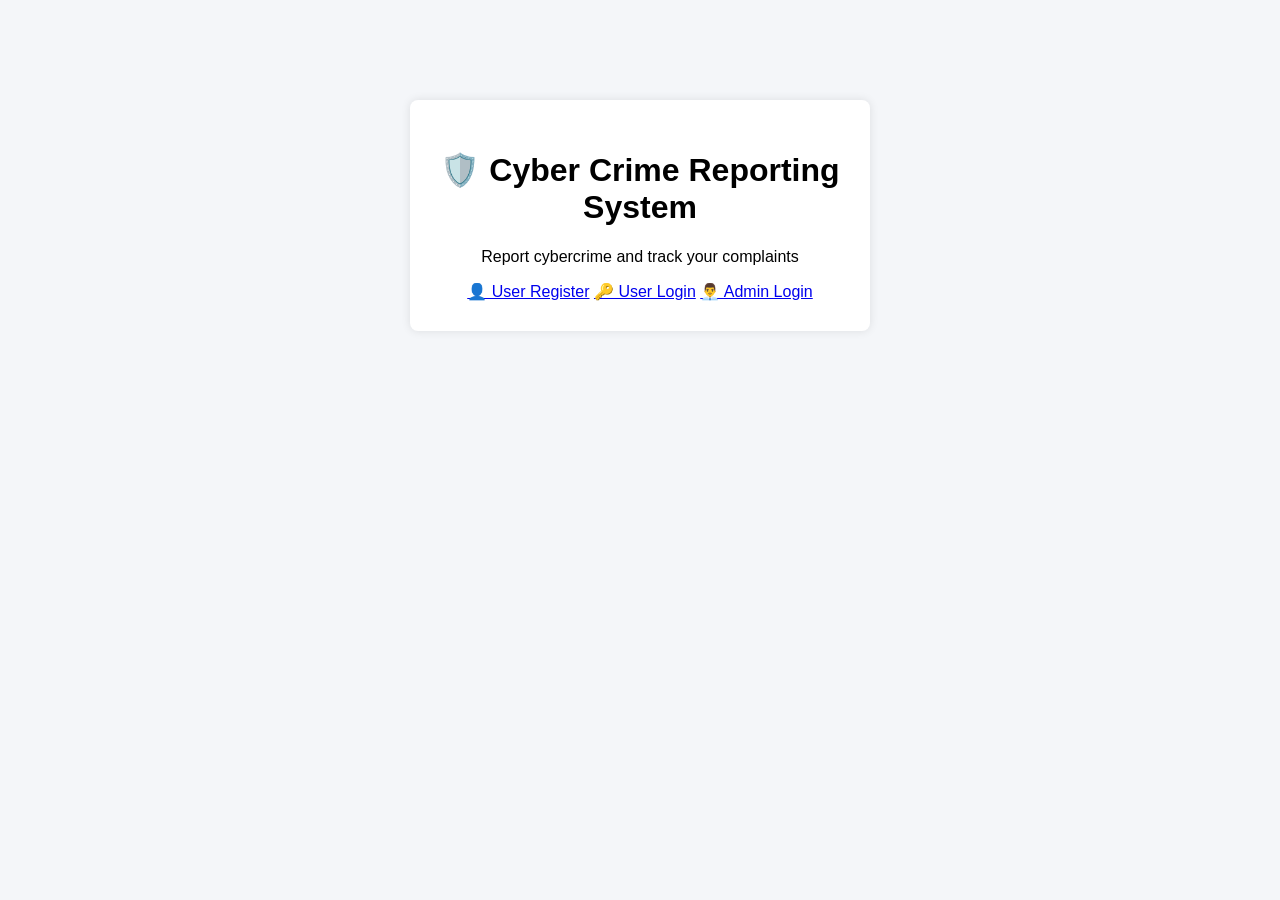
<file: Templates/index.html>
<!DOCTYPE html>
<html>
<head>
<meta charset="utf-8">
<meta name="viewport" content="width=device-width, initial-scale=1">
<title>Cyber Crime Reporting System</title>
<link rel="stylesheet" href="/static/style.css">
</head>
<body>
<div class="container">
<div class="header">
<h1>🛡️ Cyber Crime Reporting System</h1>
<p>Report cybercrime and track your complaints</p>
</div>

<div class="button-group">
<a href="/register" class="btn btn-primary">👤 User Register</a>
<a href="/login" class="btn btn-primary">🔑 User Login</a>
<a href="/admin" class="btn btn-danger">👨‍💼 Admin Login</a>
</div>
</div>
</body>
</html>
</file>
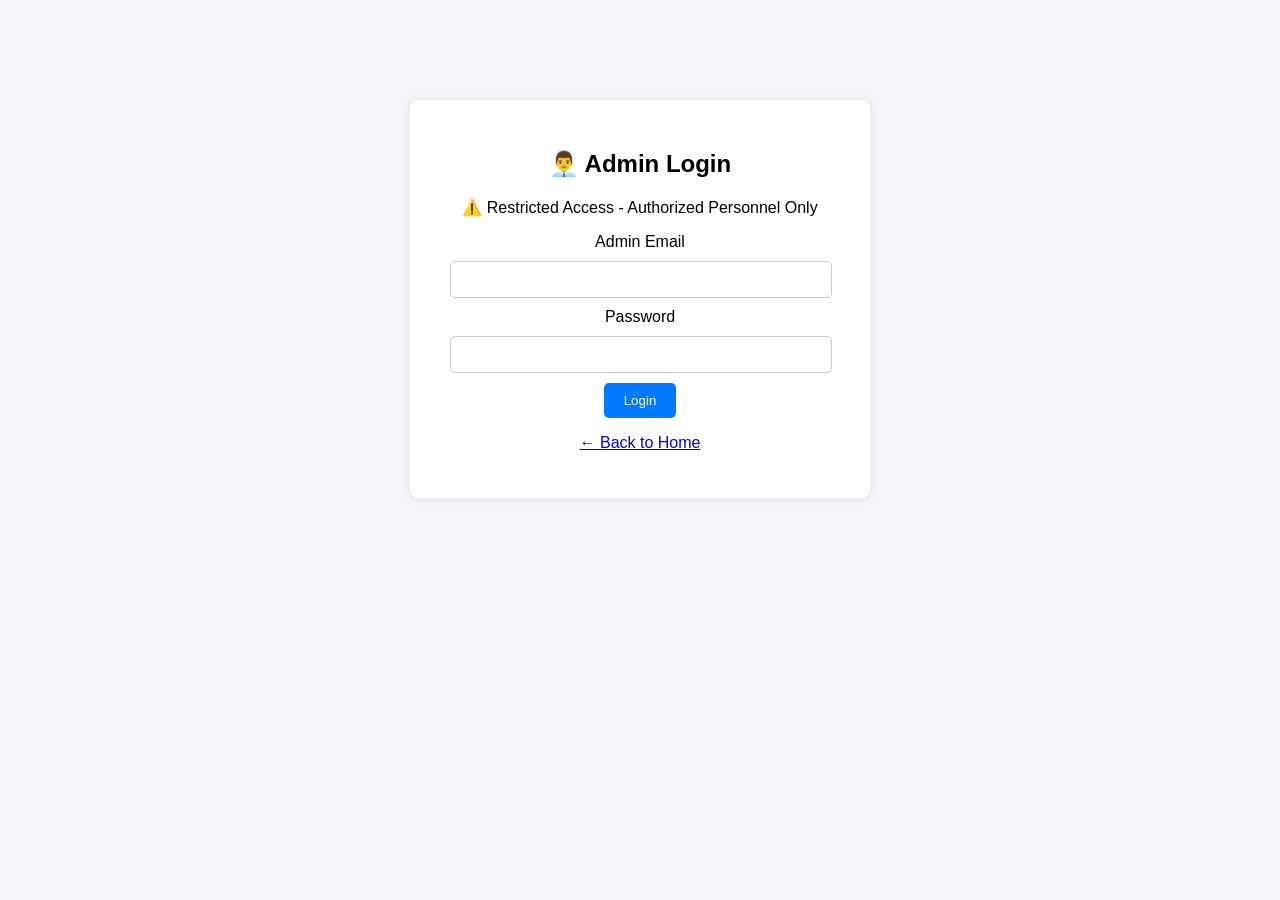
<file: Templates/admin_login.html>
<!DOCTYPE html>
<html>
<head>
<meta charset="utf-8">
<meta name="viewport" content="width=device-width, initial-scale=1">
<title>Admin Login</title>
<link rel="stylesheet" href="/static/style.css">
</head>
<body>
<div class="container">
<div class="form-wrapper admin-form">
<h2>👨‍💼 Admin Login</h2>
<p class="admin-notice">⚠️ Restricted Access - Authorized Personnel Only</p>
<form action="/admin" method="POST">
<div class="form-group">
<label>Admin Email</label>
<input type="email" name="email" required>
</div>

<div class="form-group">
<label>Password</label>
<input type="password" name="password" required>
</div>

<button type="submit" class="btn btn-danger">Login</button>
</form>
<p><a href="/">← Back to Home</a></p>
</div>
</div>
</body>
</html>
</file>
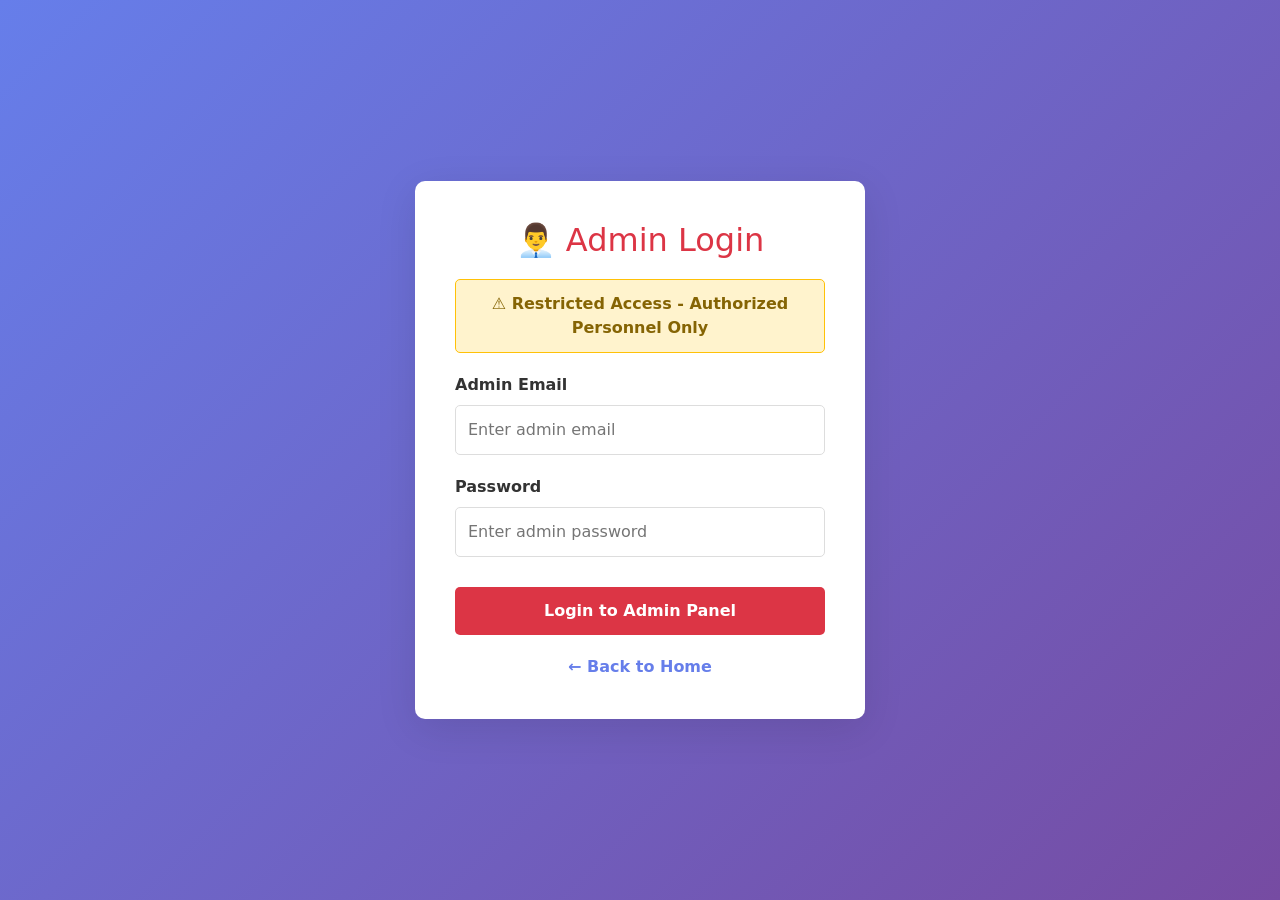
<file: templates/admin_login.html>
<!DOCTYPE html>
<html lang="en">
<head>
    <meta charset="UTF-8">
    <meta name="viewport" content="width=device-width, initial-scale=1.0">
    <title>Admin Login</title>
    <link href="https://cdn.jsdelivr.net/npm/bootstrap@5.3.0/dist/css/bootstrap.min.css" rel="stylesheet">
    <style>
        body {
            background: linear-gradient(135deg, #667eea 0%, #764ba2 100%);
            min-height: 100vh;
            display: flex;
            align-items: center;
            padding: 20px;
        }
        .login-container {
            max-width: 450px;
            margin: 0 auto;
            background: white;
            padding: 40px;
            border-radius: 10px;
            box-shadow: 0 10px 40px rgba(0,0,0,0.1);
        }
        .admin-notice {
            background: #fff3cd;
            border: 1px solid #ffc107;
            color: #856404;
            padding: 12px;
            border-radius: 5px;
            margin-bottom: 20px;
            text-align: center;
            font-weight: 600;
        }
        h2 {
            color: #dc3545;
            margin-bottom: 20px;
            text-align: center;
        }
        .form-group {
            margin-bottom: 20px;
        }
        label {
            font-weight: 600;
            color: #333;
            margin-bottom: 8px;
        }
        input {
            border: 1px solid #ddd;
            border-radius: 5px;
            padding: 12px;
            font-size: 1rem;
            width: 100%;
        }
        input:focus {
            border-color: #dc3545;
            box-shadow: 0 0 5px rgba(220, 53, 69, 0.3);
            outline: none;
        }
        button {
            width: 100%;
            padding: 12px;
            background: #dc3545;
            color: white;
            border: none;
            border-radius: 5px;
            font-size: 1rem;
            font-weight: 600;
            cursor: pointer;
            transition: transform 0.3s;
            margin-top: 10px;
        }
        button:hover {
            background: #c82333;
            transform: translateY(-2px);
        }
        .text-center {
            text-align: center;
            margin-top: 20px;
        }
        .text-center a {
            color: #667eea;
            text-decoration: none;
            font-weight: 600;
        }
        .text-center a:hover {
            text-decoration: underline;
        }
    </style>
</head>
<body>
    <div class="login-container">
        <h2>👨‍💼 Admin Login</h2>
        <div class="admin-notice">
            ⚠️ Restricted Access - Authorized Personnel Only
        </div>
        <form action="/admin_login" method="POST">
            <div class="form-group">
                <label for="email">Admin Email</label>
                <input type="email" id="email" name="email" placeholder="Enter admin email" required>
            </div>

            <div class="form-group">
                <label for="password">Password</label>
                <input type="password" id="password" name="password" placeholder="Enter admin password" required>
            </div>

            <button type="submit">Login to Admin Panel</button>
        </form>

        <div class="text-center">
            <a href="/">← Back to Home</a>
        </div>
    </div>

    <script src="https://cdn.jsdelivr.net/npm/bootstrap@5.3.0/dist/js/bootstrap.bundle.min.js"></script>
</body>
</html>
</html>
</file>
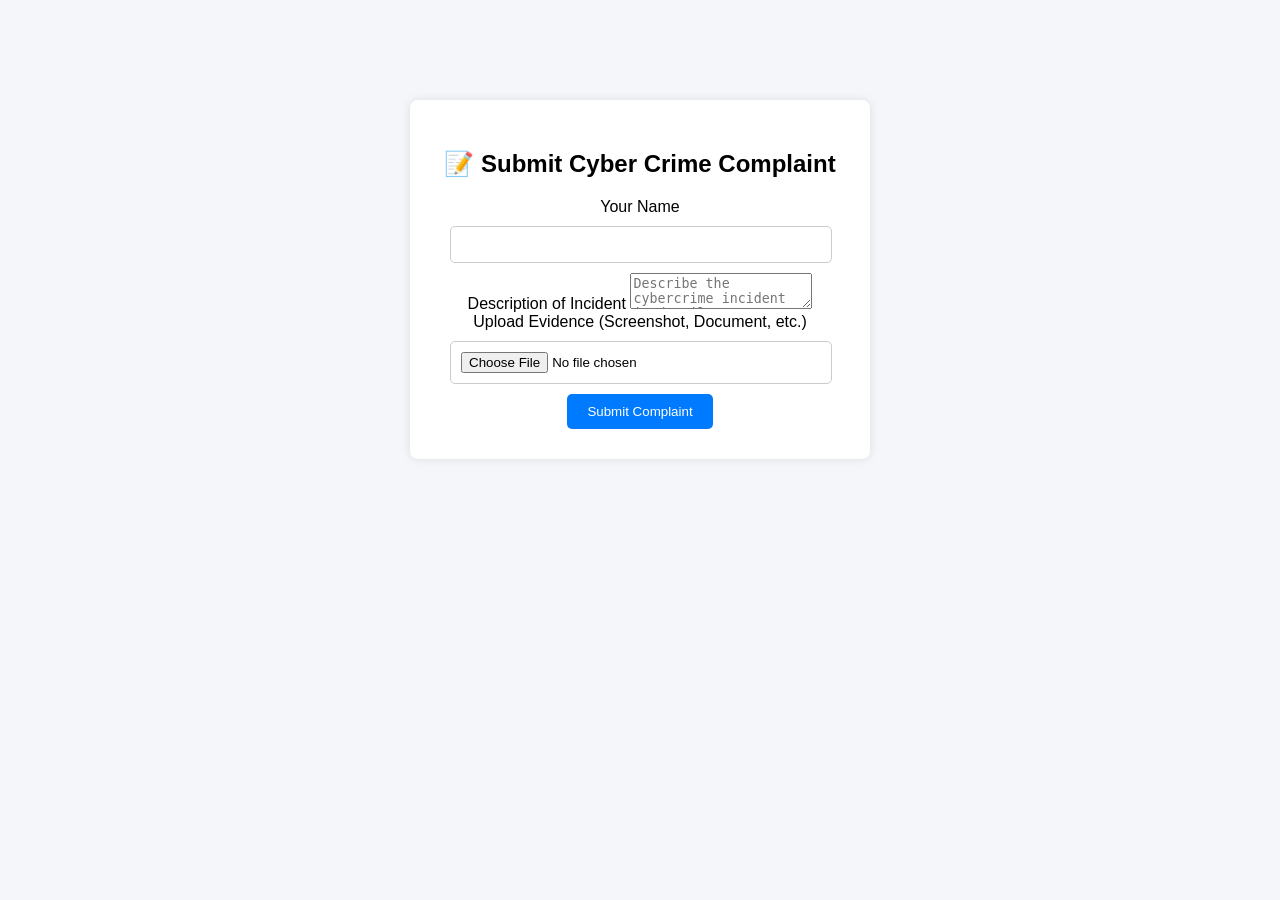
<file: Templates/complaint.html>
<!DOCTYPE html>
<html>
<head>
<meta charset="utf-8">
<meta name="viewport" content="width=device-width, initial-scale=1">
<title>File Complaint</title>
<link rel="stylesheet" href="/static/style.css">
</head>
<body>
<div class="container">
<div class="form-wrapper">
<h2>📝 Submit Cyber Crime Complaint</h2>
<form method="POST" enctype="multipart/form-data">
<div class="form-group">
<label>Your Name</label>
<input type="text" name="user" required>
</div>

<div class="form-group">
<label>Description of Incident</label>
<textarea name="description" required placeholder="Describe the cybercrime incident in detail..."></textarea>
</div>

<div class="form-group">
<label>Upload Evidence (Screenshot, Document, etc.)</label>
<input type="file" name="evidence" required>
</div>

<button type="submit" class="btn btn-primary">Submit Complaint</button>
</form>
</div>
</div>
</body>
</html>
</file>
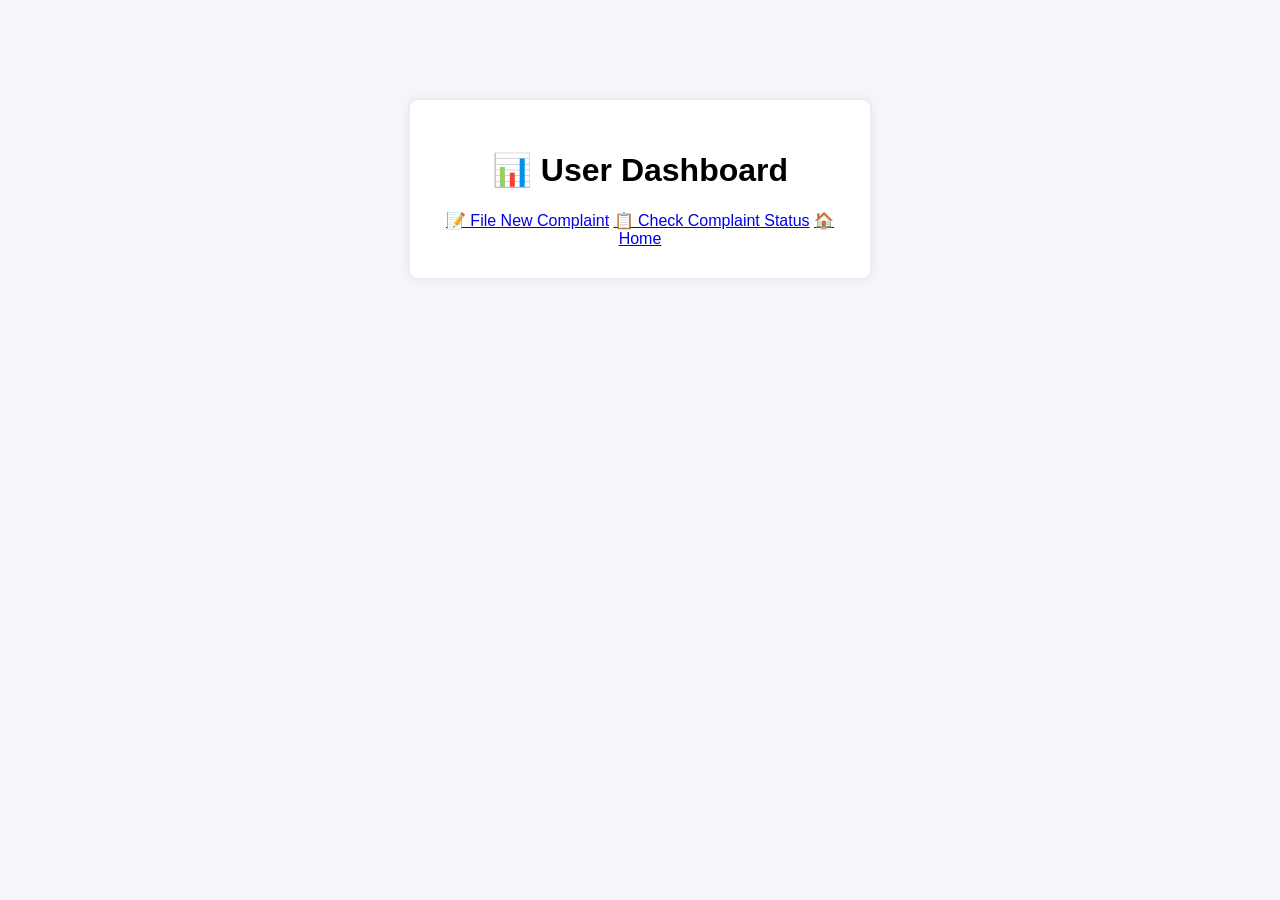
<file: Templates/dashboard.html>
<!DOCTYPE html>
<html>
<head>
<meta charset="utf-8">
<meta name="viewport" content="width=device-width, initial-scale=1">
<title>User Dashboard</title>
<link rel="stylesheet" href="/static/style.css">
</head>
<body>
<div class="container">
<div class="dashboard">
<h1>📊 User Dashboard</h1>
<div class="button-group">
<a href="/complaint" class="btn btn-primary">📝 File New Complaint</a>
<a href="/status" class="btn btn-secondary">📋 Check Complaint Status</a>
<a href="/" class="btn btn-gray">🏠 Home</a>
</div>
</div>
</div>
</body>
</html>
</file>
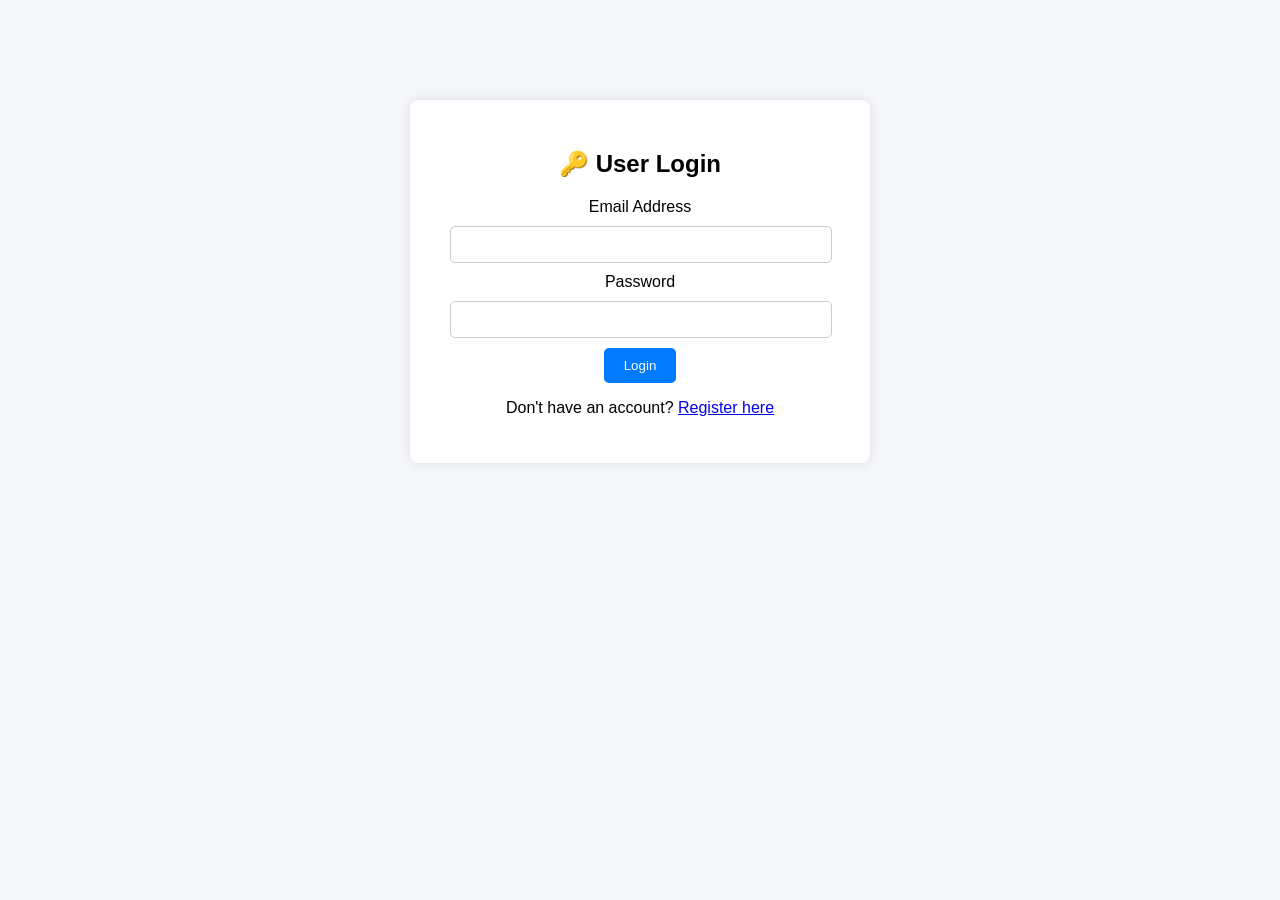
<file: Templates/login.html>
<!DOCTYPE html>
<html>
<head>
<meta charset="utf-8">
<meta name="viewport" content="width=device-width, initial-scale=1">
<title>User Login</title>
<link rel="stylesheet" href="/static/style.css">
</head>
<body>
<div class="container">
<div class="form-wrapper">
<h2>🔑 User Login</h2>
<form action="/login" method="POST">
<div class="form-group">
<label>Email Address</label>
<input type="email" name="email" required>
</div>

<div class="form-group">
<label>Password</label>
<input type="password" name="password" required>
</div>

<button type="submit" class="btn btn-primary">Login</button>
</form>
<p>Don't have an account? <a href="/register">Register here</a></p>
</div>
</div>
</body>
</html>
</file>
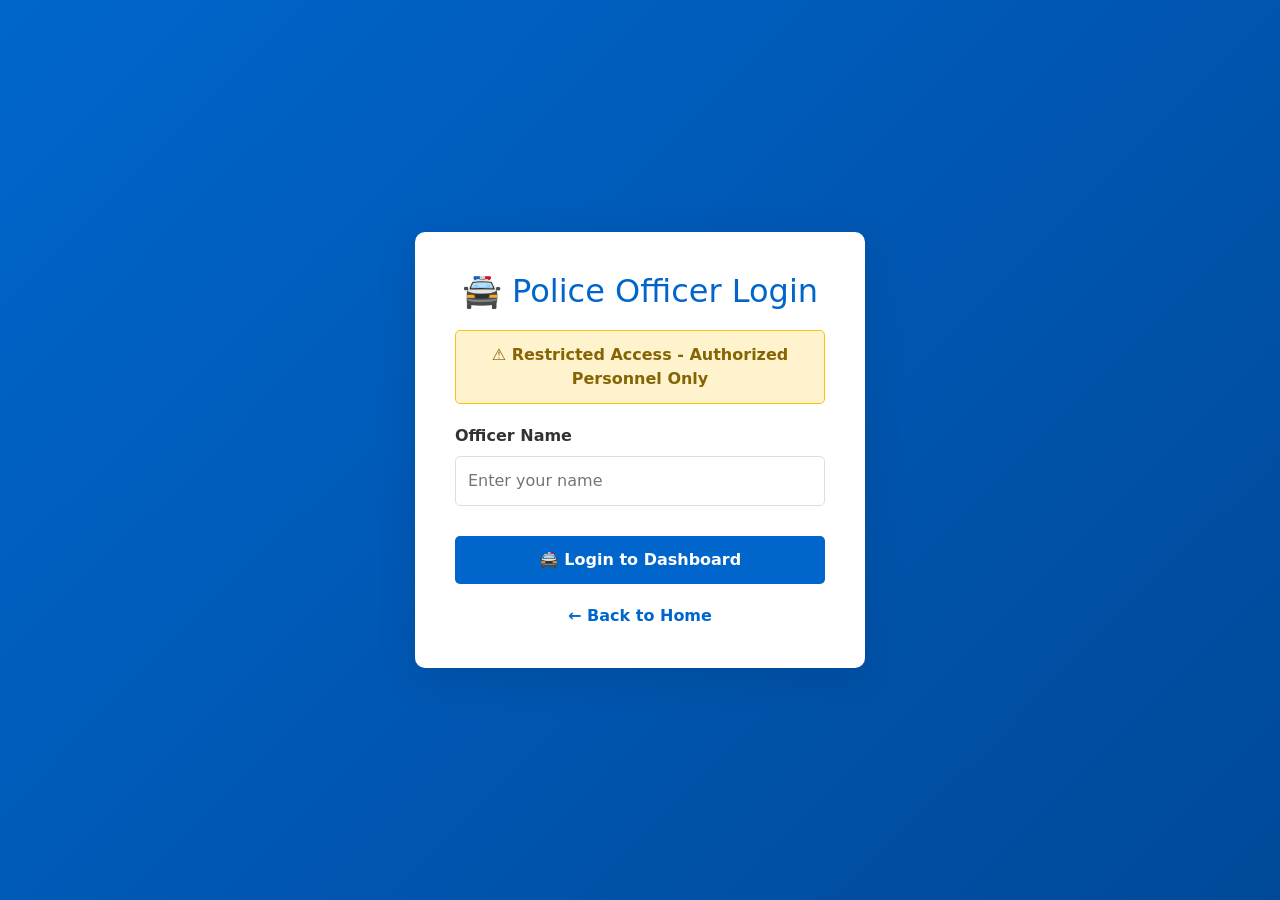
<file: templates/police_login.html>
<!DOCTYPE html>
<html lang="en">
<head>
    <meta charset="UTF-8">
    <meta name="viewport" content="width=device-width, initial-scale=1.0">
    <title>Police Login</title>
    <link href="https://cdn.jsdelivr.net/npm/bootstrap@5.3.0/dist/css/bootstrap.min.css" rel="stylesheet">
    <style>
        body {
            background: linear-gradient(135deg, #0066cc 0%, #004999 100%);
            min-height: 100vh;
            display: flex;
            align-items: center;
            padding: 20px;
        }
        .login-container {
            max-width: 450px;
            margin: 0 auto;
            background: white;
            padding: 40px;
            border-radius: 10px;
            box-shadow: 0 10px 40px rgba(0,0,0,0.1);
        }
        .police-notice {
            background: #fff3cd;
            border: 1px solid #ffc107;
            color: #856404;
            padding: 12px;
            border-radius: 5px;
            margin-bottom: 20px;
            text-align: center;
            font-weight: 600;
        }
        h2 {
            color: #0066cc;
            margin-bottom: 20px;
            text-align: center;
        }
        .form-group {
            margin-bottom: 20px;
        }
        label {
            font-weight: 600;
            color: #333;
            margin-bottom: 8px;
        }
        input {
            border: 1px solid #ddd;
            border-radius: 5px;
            padding: 12px;
            font-size: 1rem;
            width: 100%;
        }
        input:focus {
            border-color: #0066cc;
            box-shadow: 0 0 5px rgba(0, 102, 204, 0.3);
            outline: none;
        }
        button {
            width: 100%;
            padding: 12px;
            background: #0066cc;
            color: white;
            border: none;
            border-radius: 5px;
            font-size: 1rem;
            font-weight: 600;
            cursor: pointer;
            transition: transform 0.3s;
            margin-top: 10px;
        }
        button:hover {
            background: #004999;
            transform: translateY(-2px);
        }
        .text-center {
            text-align: center;
            margin-top: 20px;
        }
        .text-center a {
            color: #0066cc;
            text-decoration: none;
            font-weight: 600;
        }
        .text-center a:hover {
            text-decoration: underline;
        }
    </style>
</head>
<body>
    <div class="login-container">
        <h2>🚔 Police Officer Login</h2>
        <div class="police-notice">
            ⚠️ Restricted Access - Authorized Personnel Only
        </div>
        <form action="/police_login" method="POST">
            <div class="form-group">
                <label for="officer">Officer Name</label>
                <input type="text" id="officer" name="officer" placeholder="Enter your name" required>
            </div>

            <button type="submit">🚔 Login to Dashboard</button>
        </form>

        <div class="text-center">
            <a href="/">← Back to Home</a>
        </div>
    </div>

    <script src="https://cdn.jsdelivr.net/npm/bootstrap@5.3.0/dist/js/bootstrap.bundle.min.js"></script>
</body>
</html>
</html>
</file>
<file: static/style.css>
body{
font-family: Arial;
background:#f4f6f9;
text-align:center;
}

.container{
width:400px;
margin:auto;
margin-top:100px;
background:white;
padding:30px;
border-radius:8px;
box-shadow:0 0 10px rgba(0,0,0,0.1);
}

input{
width:90%;
padding:10px;
margin:10px;
border:1px solid #ccc;
border-radius:5px;
}

button{
padding:10px 20px;
background:#007BFF;
color:white;
border:none;
border-radius:5px;
cursor:pointer;
}

button:hover{
background:#0056b3;
}

.nav{
background:#333;
padding:15px;
}

.nav a{
color:white;
margin:10px;
text-decoration:none;
}

table{
margin:auto;
border-collapse:collapse;
width:80%;
}

table,th,td{
border:1px solid #ddd;
padding:10px;
}
</file>
